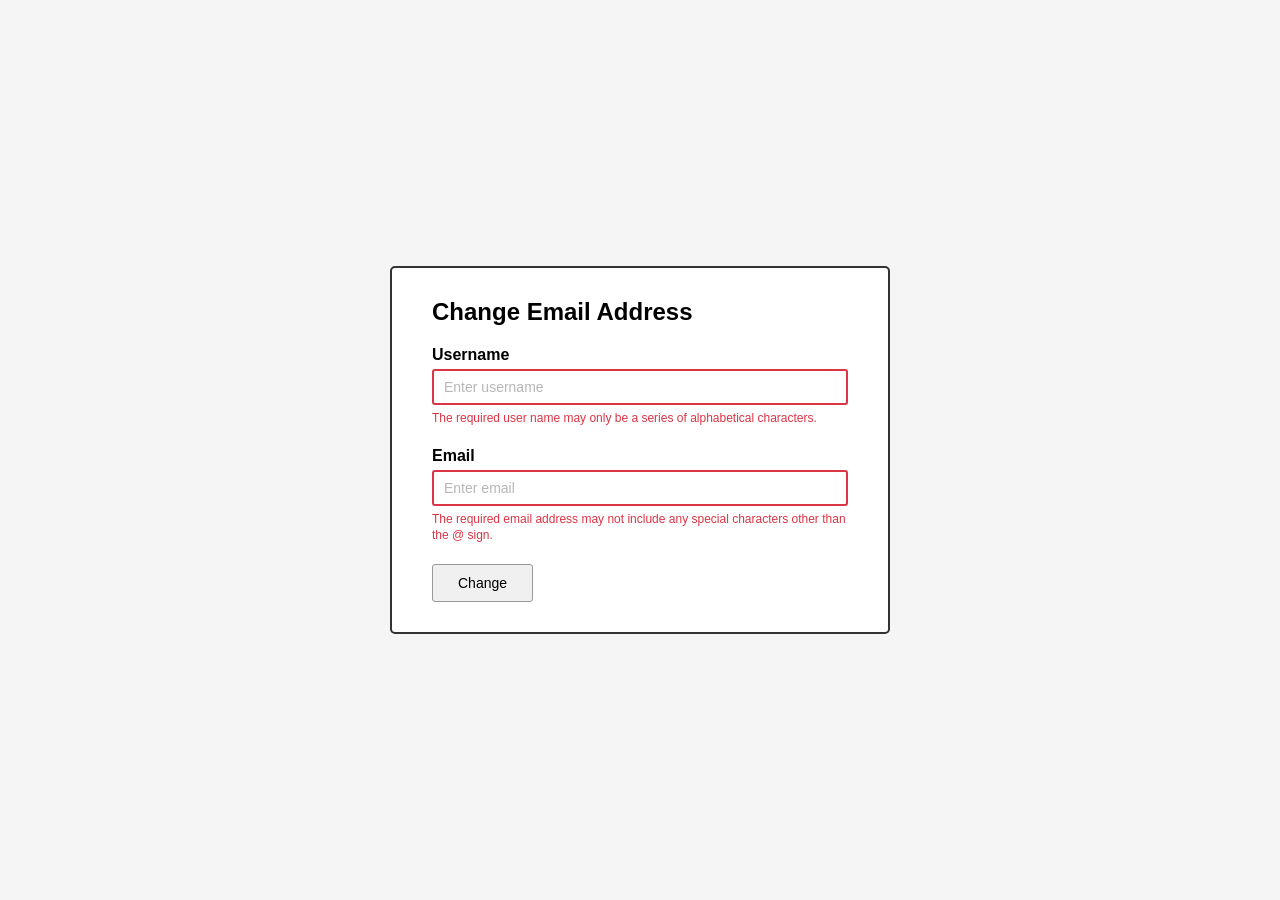
<file: DayThree/Task-2/index.html>
<!DOCTYPE html>
<html lang="en">
<head>
    <meta charset="UTF-8">
    <meta name="viewport" content="width=device-width, initial-scale=1.0">
    <title>Task 2 - Form Validation</title>
    <link rel="stylesheet" href="style.css">
</head>
<body>
    <div class="form-container">
        <h2>Change Email Address</h2>
        <form>
            <div class="form-group">
                <label for="username">Username</label>
                <input 
                    type="text" 
                    id="username" 
                    name="username" 
                    pattern="[a-zA-Z0-9]{3,}" 
                    required
                    placeholder="Enter username">
                <span class="helper-text">The required user name may only be a series of alphabetical characters.</span>
            </div>
            
            <div class="form-group">
                <label for="email">Email</label>
                <input 
                    type="email" 
                    id="email" 
                    name="email" 
                    required
                    placeholder="Enter email">
                <span class="helper-text">The required email address may not include any special characters other than the @ sign.</span>
            </div>
            
            <button type="submit">Change</button>
        </form>
    </div>
</body>
</html>
</file>
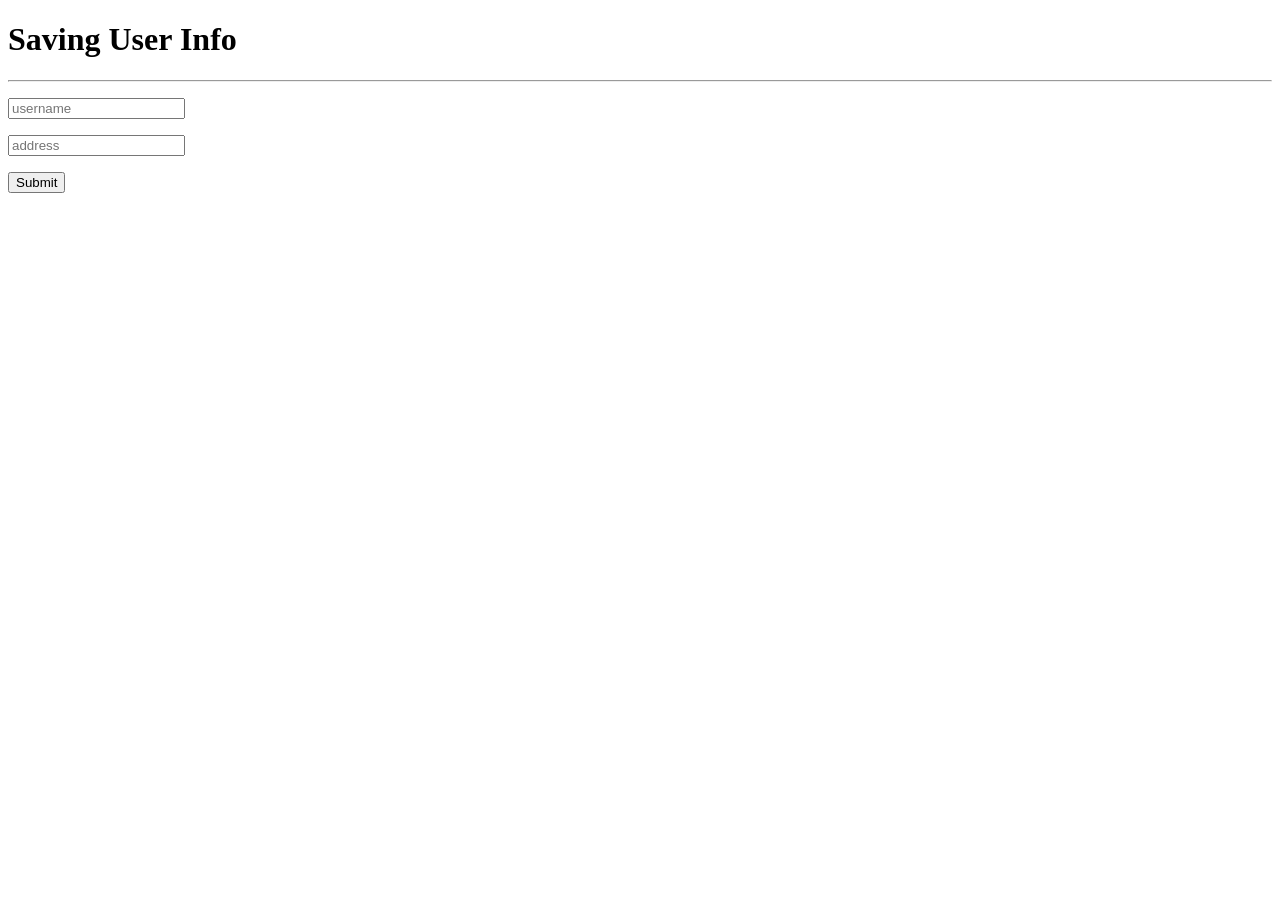
<file: DayTwo/Form&WebStorage/index.html>
<!DOCTYPE html>
<html lang="en">
<head>
    <meta charset="UTF-8">
    <meta name="viewport" content="width=device-width, initial-scale=1.0">
    <title>Form And web stoage</title>
</head>
<body>
    <h1>Saving User Info</h1>
    <hr>
        <form id="userForm"">
            <p><input id= "username" type="text" placeholder="username"></p>
            <p><input id= "address"  type="text" placeholder="address"></p>
            <p><button type="submit" >Submit</button></p>
        </form>
<script src="./form-web-storage.js"></script>
</body>
</html>
</file>
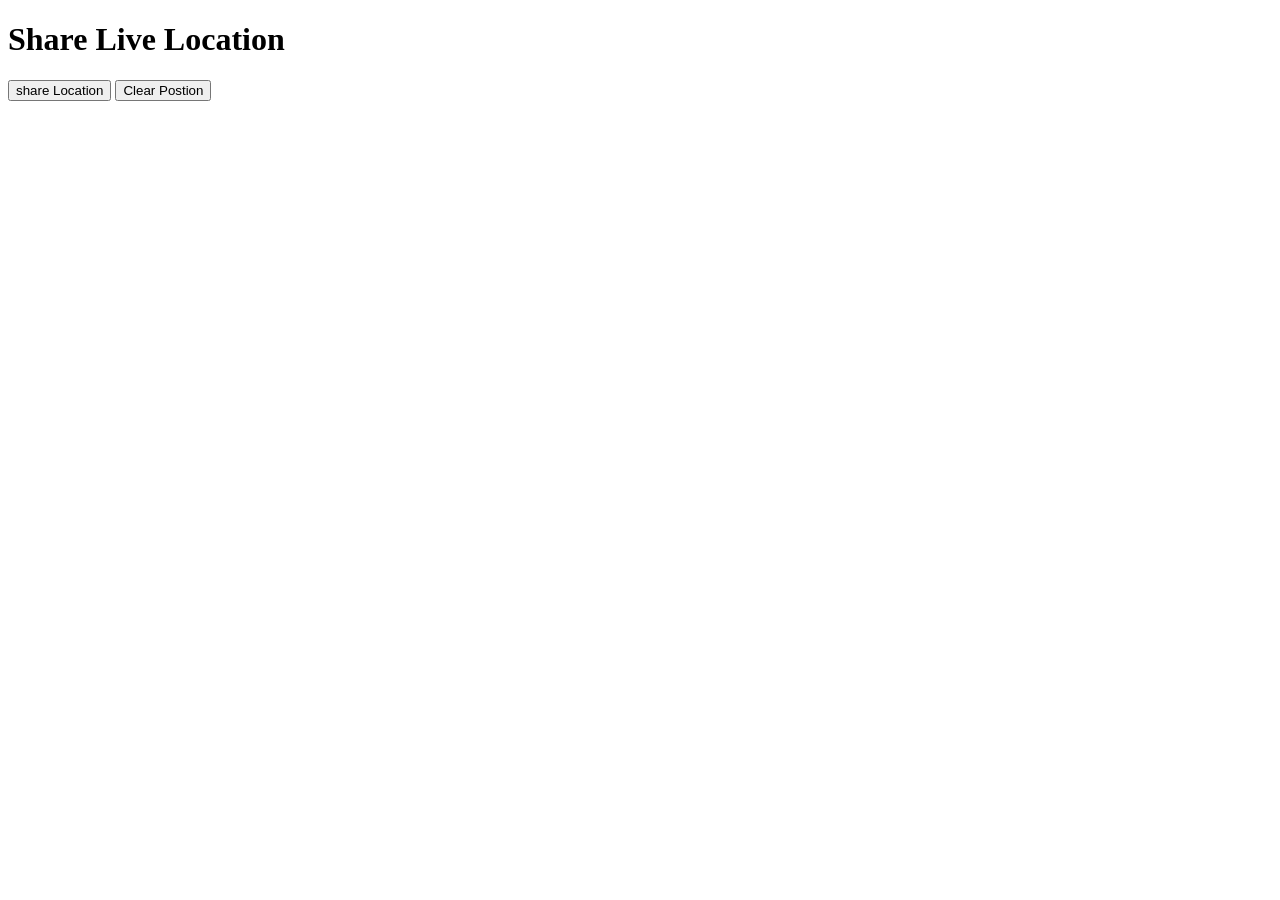
<file: DayTwo/Share_Live_Location/index.html>
<!DOCTYPE html>
<html lang="en">
<head>
    <meta charset="UTF-8">
    <meta name="viewport" content="width=device-width, initial-scale=1.0">
    <title>HTML5&CSS3</title>
</head>
<body>
        <h1>Share Live Location</h1>
        <p id="error-message"></p>
        <iframe 
            id="location" 
            width="100%"
            height="400"
            style="display:none; border:0;">
        </iframe>

        <button  onclick="getLoc()">share Location</button>
        <button  onclick="clearPosition()">Clear Postion</button>
    </body>
    <script src="./share-live-location.js"></script>
</html>
</file>
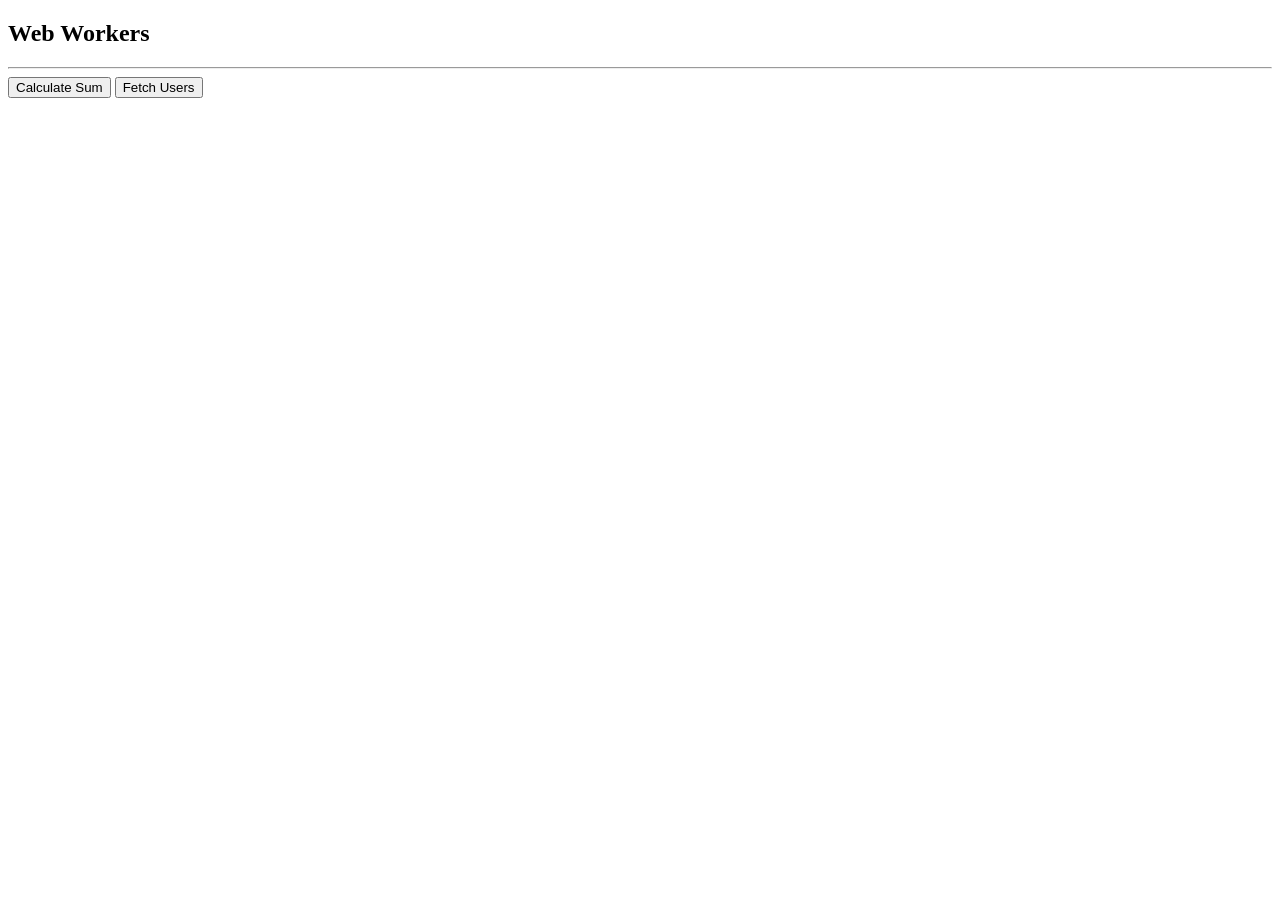
<file: DayTwo/Web-Workers/index.html>
<!DOCTYPE html>
<html lang="en">
<head>
    <meta charset="UTF-8">
    <title>Web Workers Demo</title>
</head>
<body>

<h2>Web Workers</h2>
<hr>
<button id="sumBtn">Calculate Sum</button>
<button id="fetchBtn">Fetch Users</button>

<pre id="output"></pre>

<script src="script.js"></script>
</body>
</html>
</file>
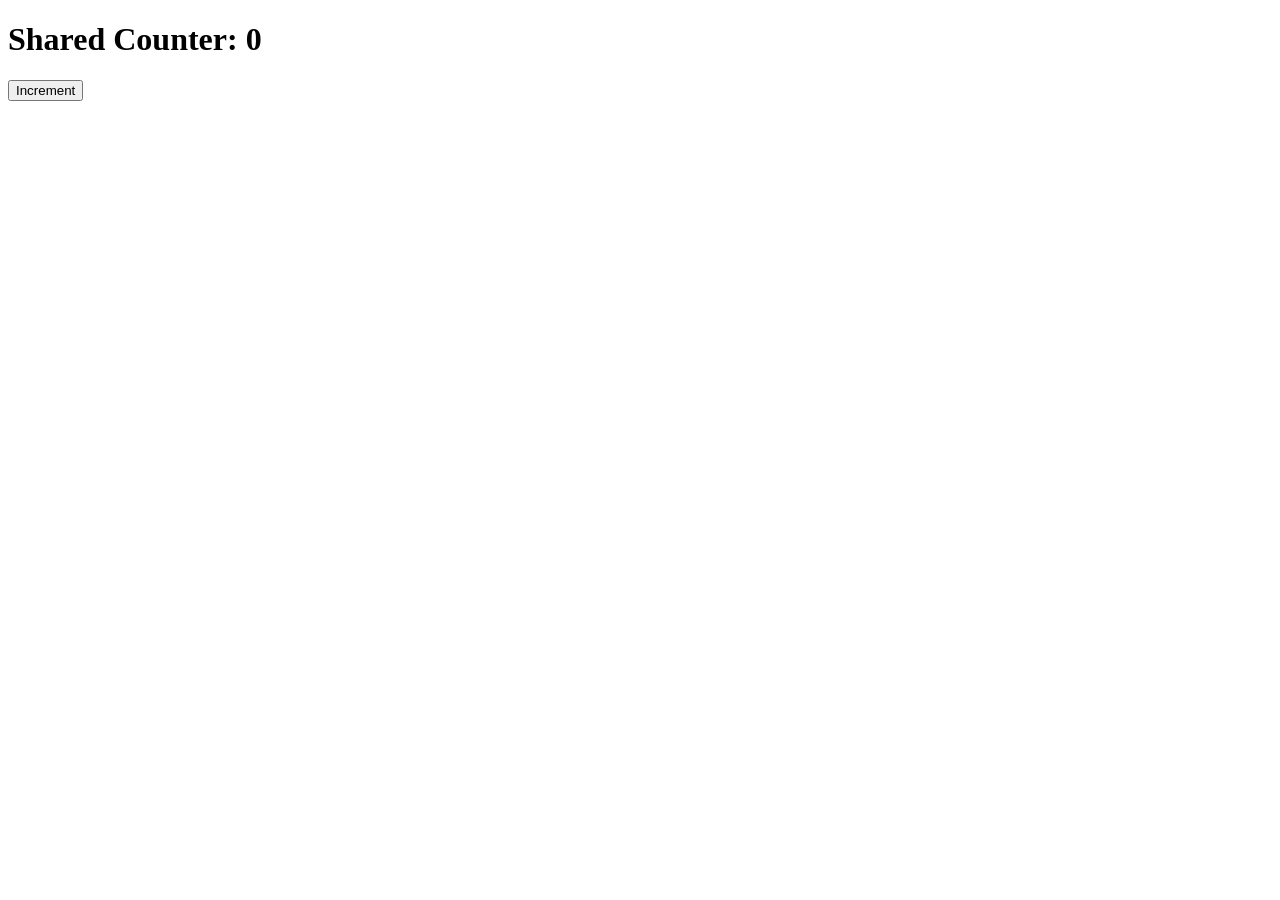
<file: DayTwo/Workers-VS-Shared_Workers/Shared-Workers/index.html>
<!DOCTYPE html>
<html lang="en">
<head>
    <meta charset="UTF-8">
    <meta name="viewport" content="width=device-width, initial-scale=1.0">
    <title>Shared Worker</title>
</head>
<body>
        <h1>Shared Counter: <span id="counter">0</span></h1>
        <button id="incBtn">Increment</button>
        <script src="main.js"></script>
    </body>
</html>
</file>
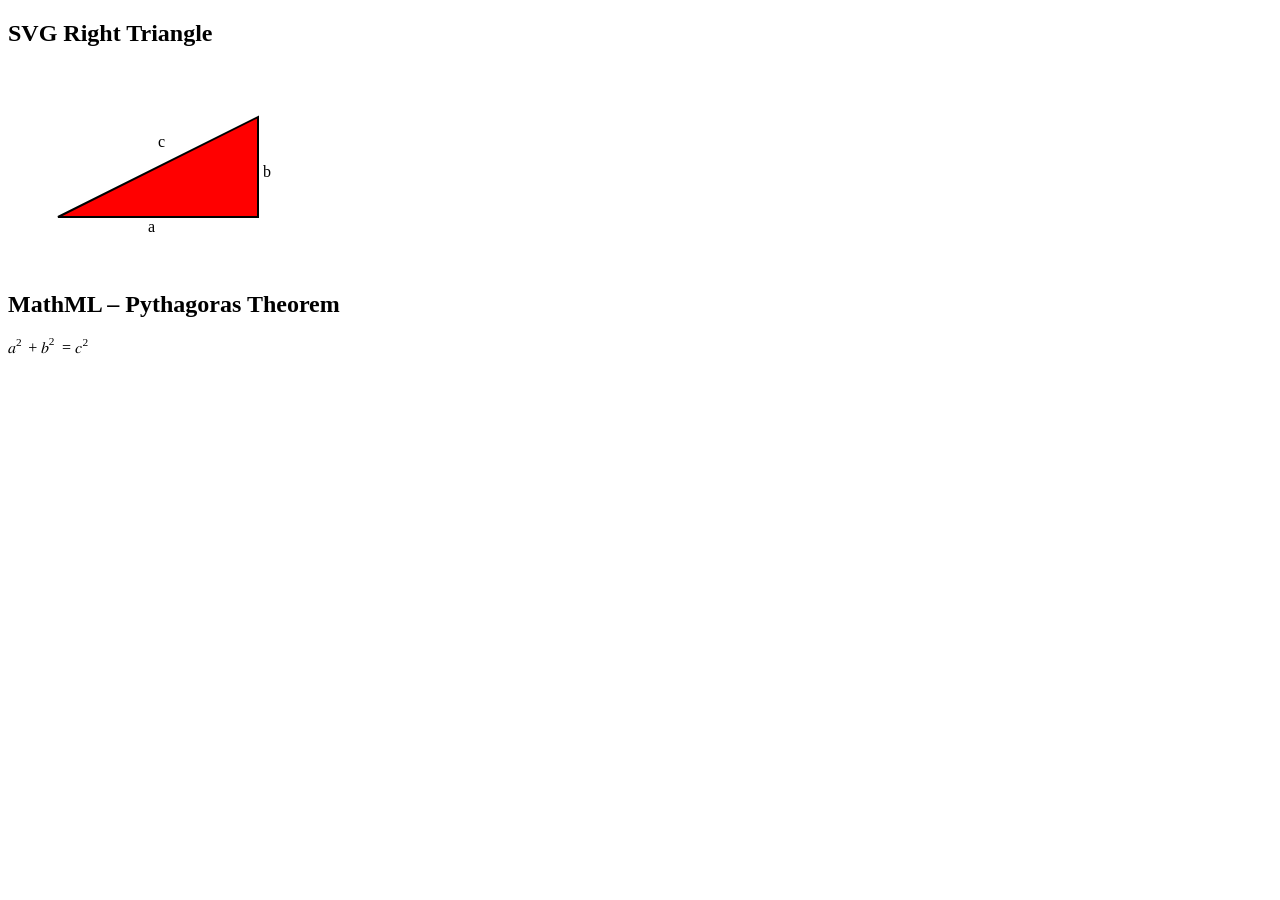
<file: DayOne/SVG-MathML/svg-mathml.html>
<!DOCTYPE html>
<html lang="en">
<head>
    <meta charset="UTF-8">
    <title>SVG & MathML</title>
</head>
<body>

<h2>SVG Right Triangle</h2>

<svg width="300" height="200">

    <polygon points="50,150 250,150 250,50"
                fill="Red"
                stroke="black"
                stroke-width="2" 
    />

    <!-- Labels -->
    <text x="140" y="165">a</text>
    <text x="255" y="110">b</text>
    <text x="150" y="80">c</text>
</svg>

<h2>MathML – Pythagoras Theorem</h2>

<math xmlns="http://www.w3.org/1998/Math/MathML">
    <msup>
        <mi>a</mi>
        <mn>2</mn>
    </msup>
    <mo>+</mo>
    <msup>
        <mi>b</mi>
        <mn>2</mn>
    </msup>
    <mo>=</mo>
    <msup>
        <mi>c</mi>
        <mn>2</mn>
    </msup>
</math>

</body>
</html>
</file>
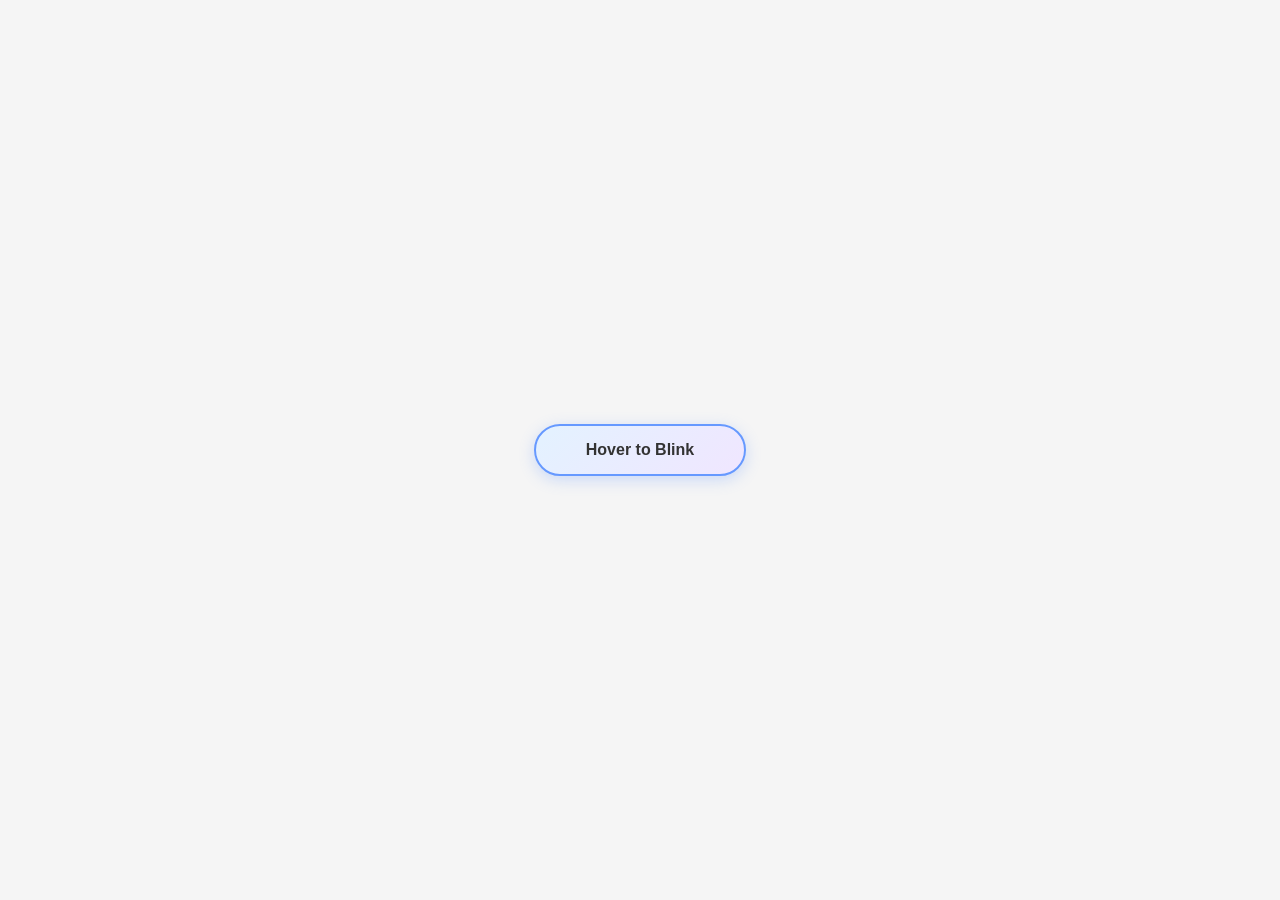
<file: DayThree/Task-3/index..html>
<!DOCTYPE html>
<html lang="en">
<head>
    <meta charset="UTF-8">
    <meta name="viewport" content="width=device-width, initial-scale=1.0">
    <title>Task 3 - Hover to Blink</title>
    <link rel="stylesheet" href="style.css">
</head>
<body>
    <div class="container">
        <button class="blink-button">Hover to Blink</button>
    </div>
</body>
</html>
</file>
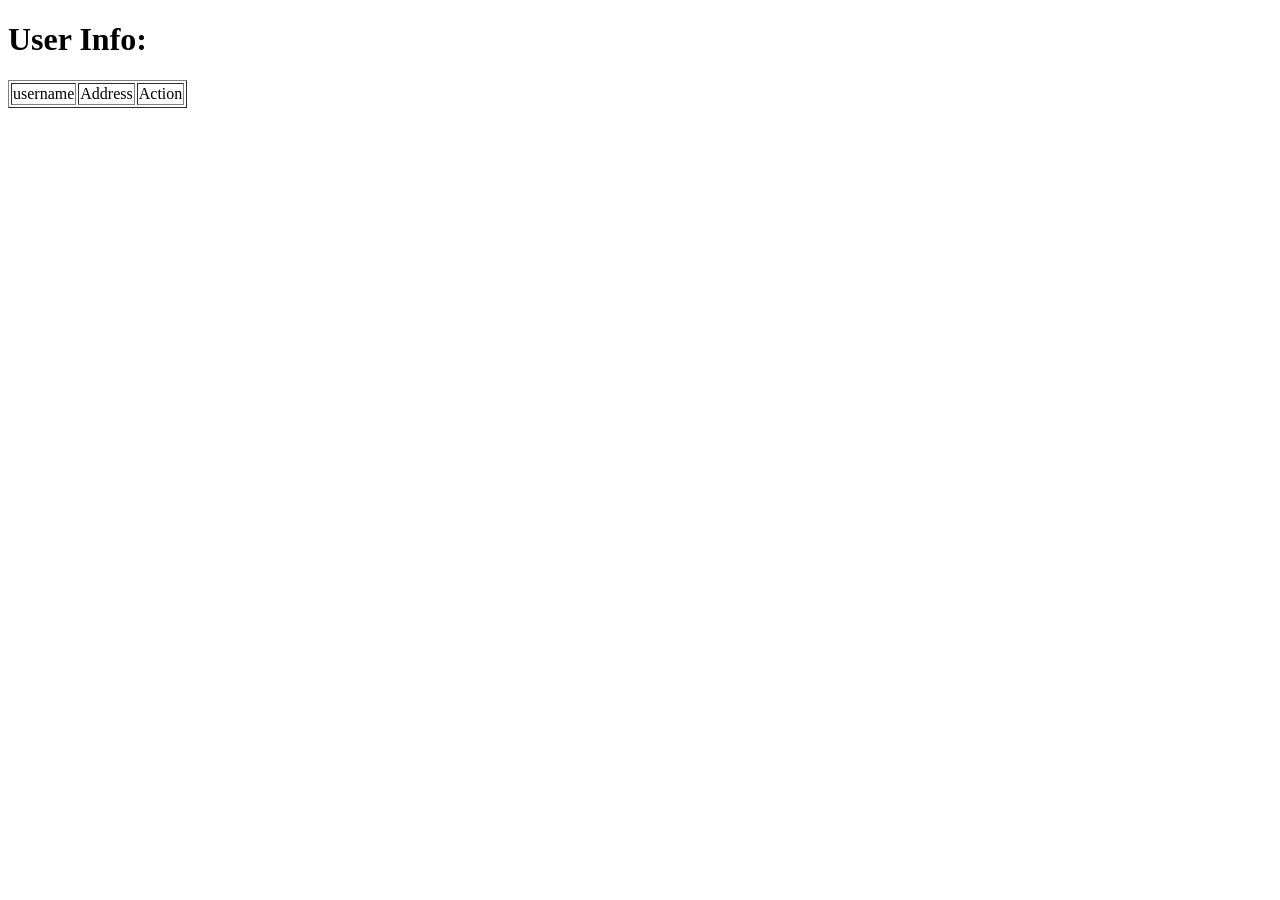
<file: DayTwo/Form&WebStorage/user-details.html>
<!DOCTYPE html>
<html lang="en">
<head>
    <meta charset="UTF-8">
    <meta name="viewport" content="width=device-width, initial-scale=1.0">
    <title>Getting User Info</title>
</head>
<body>
        <h1>User Info:</h1>
        <table border="1">
            <thead>
                <td>username</td>
                <td>Address</td>
                <td>Action</td>
            </thead>
            <tbody id="userTableBody"></tbody>
        </table>
        <script src="./getting-user-details.js"></script>
</body>
</html>
</file>
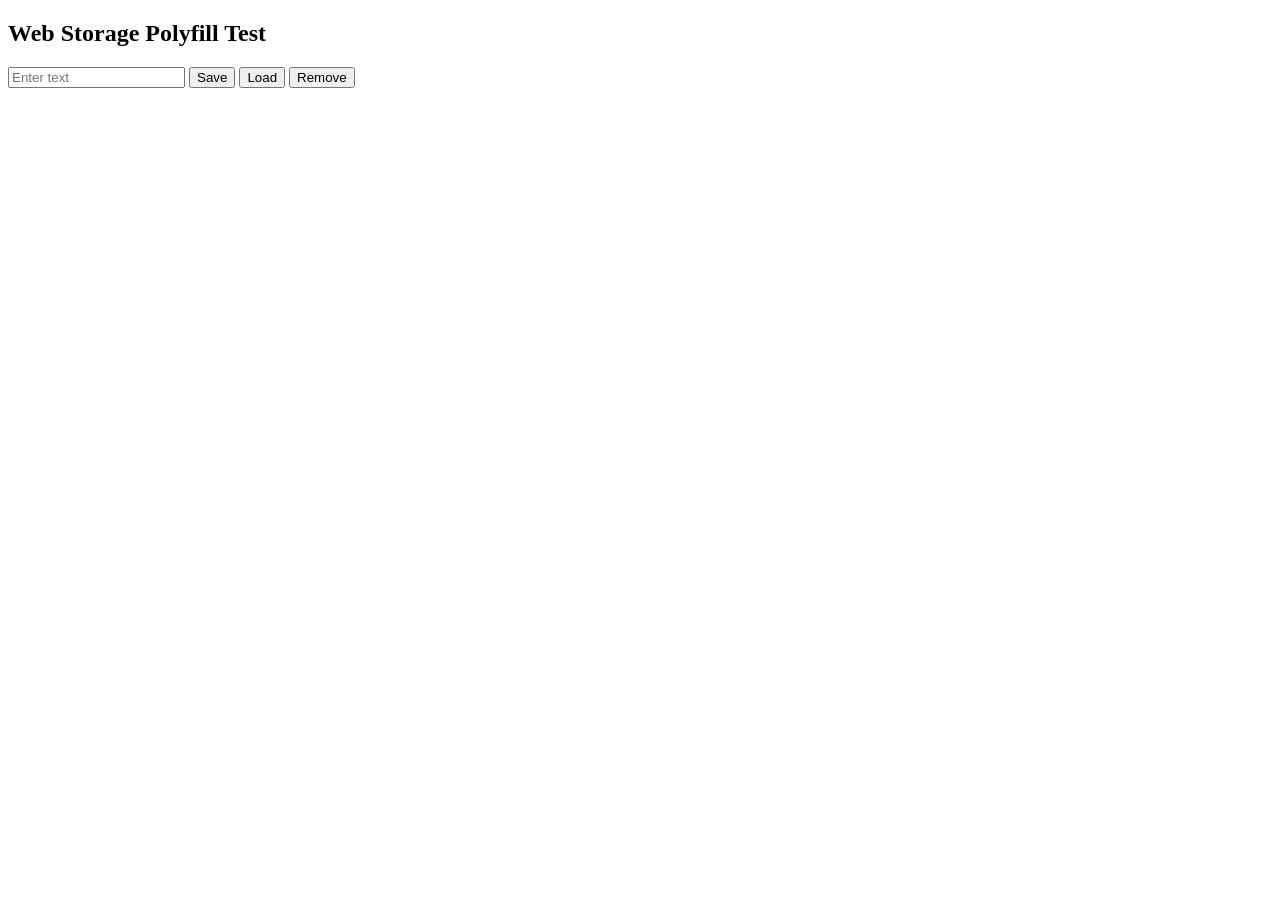
<file: DayOne/Cookie-Polyfill/src/storage.html>
<!DOCTYPE html>
<html lang="en">
<head>
    <meta charset="UTF-8">
    <title>Web Storage Polyfill</title>
</head>
<body>

<h2>Web Storage Polyfill Test</h2>

<input type="text" id="data" placeholder="Enter text">
<button onclick="save()">Save</button>
<button onclick="load()">Load</button>
<button onclick="remove()">Remove</button>

<p id="result"></p>

<script src="../script/cookie_storage.js"></script>
<script src="../script/storage-test.js"></script>
</body>
</html>
</file>
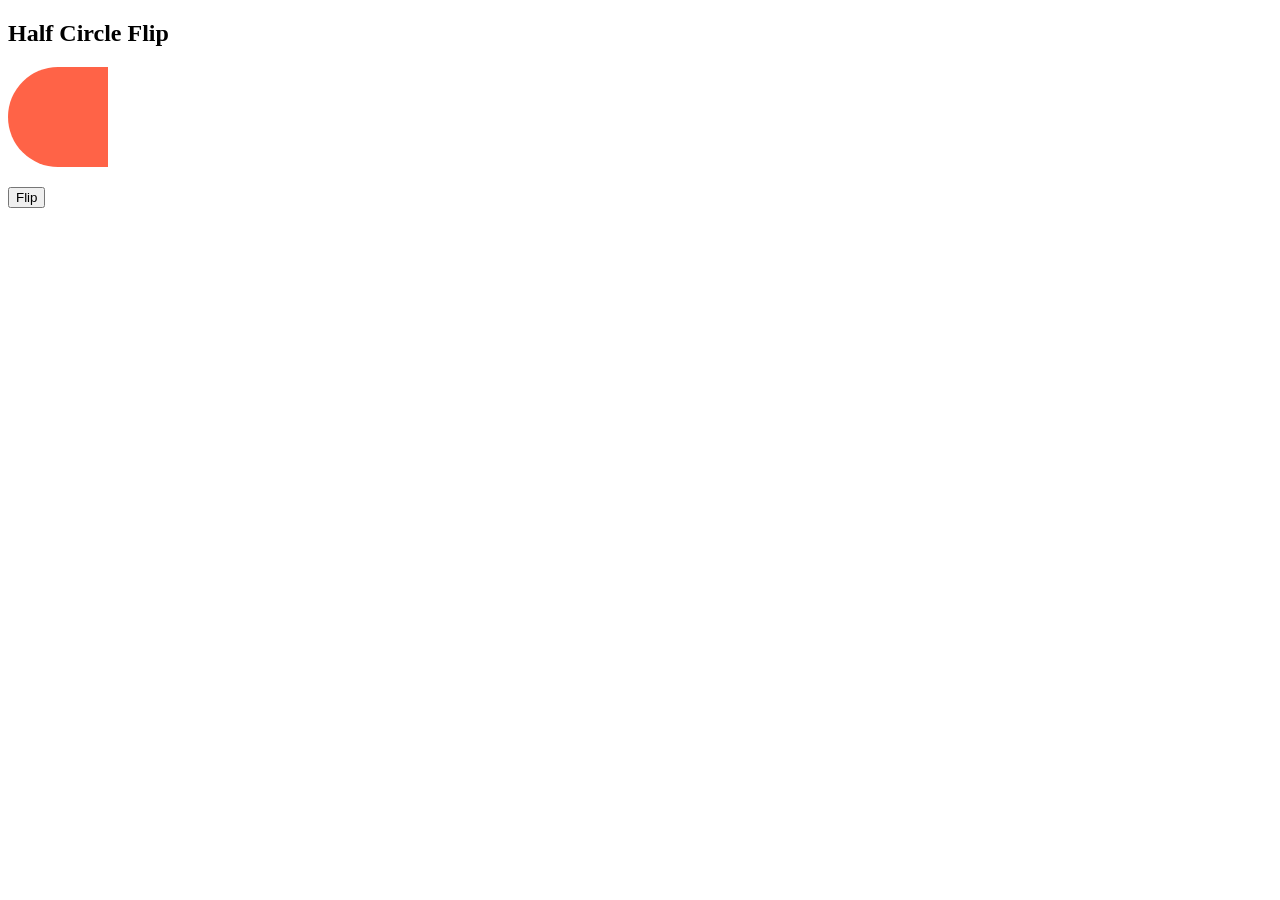
<file: DayOne/Switch_Half_Circles/src/half-circle.html>
<!DOCTYPE html>
<html lang="en">
<head>
    <meta charset="UTF-8">
    <title>Half Circle Flip</title>
    <link rel="stylesheet" href="../style/flip.css">
</head>
<body>

<h2>Half Circle Flip</h2>

<div class="circle">
    <div id="left" class="half left"></div>
    <div id="right" class="half right"></div>
</div>

<button onclick="flip()">Flip</button>

<script>
    let flipped = false;
    let count = 0;

    function flip() {
        if (count === 10) {
            document.getElementById("left").classList.add("full");
            document.getElementById("right").classList.add("full");
            return;
        }

        flipped = !flipped;
        document.getElementById("left").style.display = flipped ? "none" : "block";
        document.getElementById("right").style.display = flipped ? "block" : "none";
        count++;
    }
</script>

</body>
</html>
</file>
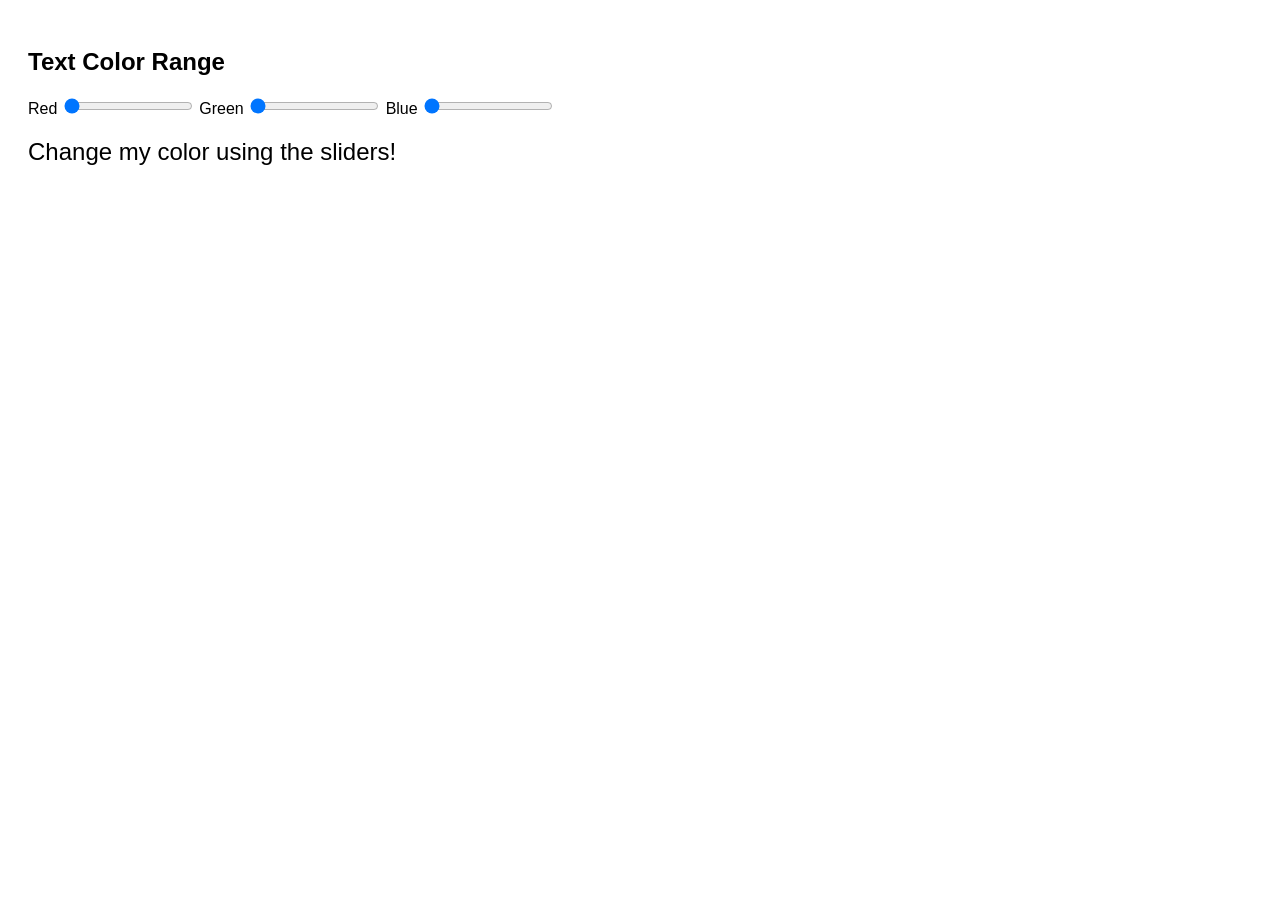
<file: DayOne/Text-Color-Range/src/text-color-range.html>
<!DOCTYPE html>
<html lang="en">
<head>
    <meta charset="UTF-8">
    <title>Text Color Range</title>
    <link rel="stylesheet" href="../styles/text-color.css">
</head>
<body>

<h2>Text Color Range</h2>

<label>Red</label>
<input type="range" min="0" max="255" value="0" oninput="changeColor()">

<label>Green</label>
<input type="range" min="0" max="255" value="0" oninput="changeColor()">

<label>Blue</label>
<input type="range" min="0" max="255" value="0" oninput="changeColor()">

<p id="text">Change my color using the sliders!</p>

<script src="../scripts/text-color-range-handler.js"></script>
</body>
</html>
</file>
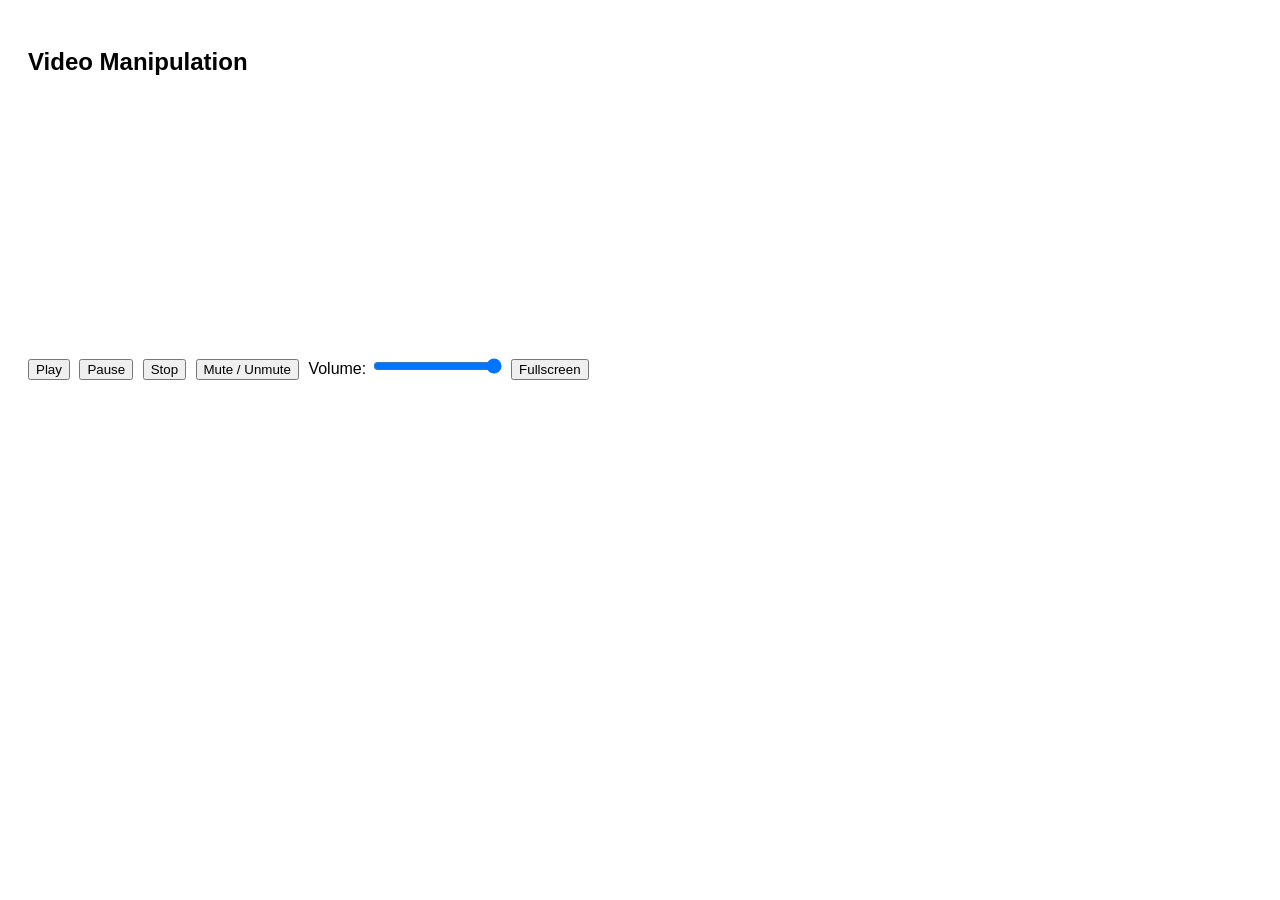
<file: DayOne/Video_Manipulation/src/myvideo.html>
<!DOCTYPE html>
<html lang="en">
<head>
    <meta charset="UTF-8">
    <title>Custom Video Controls</title>
    <link rel="stylesheet" href="../styles/video.css">
</head>
<body>

<h2>Video Manipulation</h2>

<video id="myVideo">
    <source src="https://res.cloudinary.com/dr9yx1tod/video/upload/v1745958400/uploaded_Videos/video-1745958309042.mp4" type="video/mp4">
    Your browser does not support HTML5 video.
</video>

<div class="controls">
    <button onclick="playVideo()">Play</button>
    <button onclick="pauseVideo()">Pause</button>
    <button onclick="stopVideo()">Stop</button>
    <button onclick="muteVideo()">Mute / Unmute</button>

    Volume:
    <input type="range" min="0" max="1" step="0.1" value="1" onchange="changeVolume(this.value)">

    <button onclick="fullScreen()">Fullscreen</button>
</div>

<script src="../scripts/video_Control_handlers.js"></script>
</body>
</html>
</file>
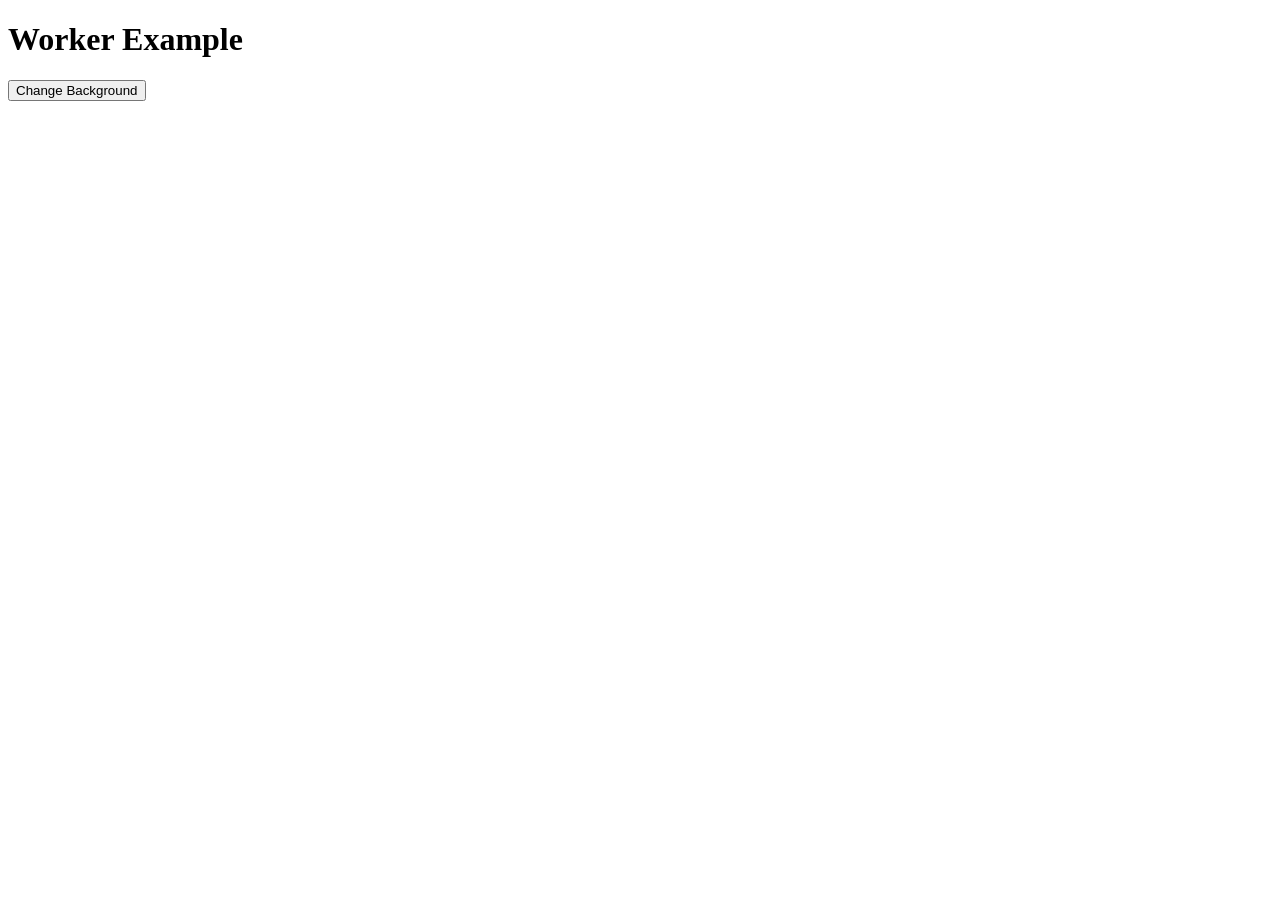
<file: DayTwo/Workers-VS-Shared_Workers/Workers/workers.html>
<!DOCTYPE html>
<html lang="en">
<head>
    <meta charset="UTF-8">
    <meta name="viewport" content="width=device-width, initial-scale=1.0">
    <title>Workers</title>
</head>
<body>
    <h1>Worker Example</h1>
    <button id="bgButton">Change Background</button>
    <script src="main.js"></script>

</body>
</html>
</file>
<file: DayThree/Task-2/style.css>
* {
    margin: 0;
    padding: 0;
    box-sizing: border-box;
}

body {
    display: flex;
    justify-content: center;
    align-items: center;
    min-height: 100vh;
    background-color: #f5f5f5;
    font-family: Arial, sans-serif;
}

.form-container {
    background-color: white;
    padding: 30px 40px;
    border: 2px solid #333;
    border-radius: 5px;
    max-width: 500px;
    width: 100%;
}

h2 {
    margin-bottom: 20px;
    font-size: 24px;
    font-weight: bold;
}

.form-group {
    margin-bottom: 20px;
}

label {
    display: block;
    margin-bottom: 5px;
    font-weight: bold;
}

input[type="text"],
input[type="email"] {
    width: 100%;
    padding: 8px 10px;
    border: 2px solid #ccc;
    border-radius: 3px;
    font-size: 14px;
    outline: none;
    transition: border-color 0.3s;
}

input[type="text"]:invalid,
input[type="email"]:invalid {
    border-color: #dc3545;
}

input[type="text"]:valid,
input[type="email"]:valid {
    border-color: #007bff;
}

input[type="text"]:focus,
input[type="email"]:focus {
    border-color: #007bff;
}

.helper-text {
    display: block;
    margin-top: 5px;
    font-size: 12px;
    color: #666;
    line-height: 1.4;
}

input:invalid + .helper-text {
    color: #dc3545;
}

input:valid + .helper-text {
    color: #666;
}

input::placeholder {
    color: #999;
    opacity: 0.7;
}

button {
    padding: 10px 25px;
    background-color: #f0f0f0;
    border: 1px solid #999;
    border-radius: 3px;
    cursor: pointer;
    font-size: 14px;
    transition: background-color 0.3s;
}

button:hover {
    background-color: #e0e0e0;
}

input:invalid:not(:placeholder-shown)::before {
    content: "⚠️";
}

input:required:invalid:not(:focus):not(:placeholder-shown) {
    border-color: #dc3545;
    background-color: #fff5f5;
}
</file>
<file: DayThree/Task-3/style.css>
* {
    margin: 0;
    padding: 0;
    box-sizing: border-box;
}

body {
    display: flex;
    justify-content: center;
    align-items: center;
    min-height: 100vh;
    background-color: #f5f5f5;
    font-family: Arial, sans-serif;
    transition: background-color 0.5s ease;
}

body:has(.blink-button:hover) {
    animation: backgroundBlink 0.8s ease-in-out infinite;
}

.container {
    display: flex;
    justify-content: center;
    align-items: center;
}

.blink-button {
    padding: 15px 50px;
    font-size: 16px;
    font-weight: bold;
    color: #333;
    background: linear-gradient(135deg, #e3f2ff, #f0e6ff);
    border: 2px solid #6699ff;
    border-radius: 50px;
    cursor: pointer;
    transition: all 0.3s ease;
    box-shadow: 0 4px 15px rgba(102, 153, 255, 0.3);
    position: relative;
    overflow: hidden;
}

.blink-button::before {
    content: '';
    position: absolute;
    top: -50%;
    left: -50%;
    width: 200%;
    height: 200%;
    background: radial-gradient(circle, rgba(255, 255, 255, 0.3) 0%, transparent 70%);
    opacity: 0;
    transition: opacity 0.3s ease;
}

.blink-button:hover {
    animation: blinkAnimation 0.8s ease-in-out infinite;
    box-shadow: 0 6px 25px rgba(255, 102, 204, 0.5);
}

.blink-button:hover::before {
    opacity: 1;
    animation: shimmer 1.5s ease-in-out infinite;
}

@keyframes blinkAnimation {
    0% {
        background: linear-gradient(135deg, #e3f2ff, #f0e6ff);
        border-color: #6699ff;
    }
    50% {
        background: linear-gradient(135deg, #ffe3f0, #fff0f5);
        border-color: #ff66cc;
        transform: scale(1.05);
    }
    100% {
        background: linear-gradient(135deg, #e3f2ff, #f0e6ff);
        border-color: #6699ff;
    }
}

@keyframes shimmer {
    0% {
        transform: translate(-50%, -50%) rotate(0deg);
    }
    100% {
        transform: translate(50%, 50%) rotate(360deg);
    }
}

@keyframes backgroundBlink {
    0% {
        background-color: #f5f5f5;
    }
    50% {
        background-color: #e6f3ff;
    }
    100% {
        background-color: #f5f5f5;
    }
}
</file>
<file: DayOne/Switch_Half_Circles/style/flip.css>
.circle {
    width: 200px;
    height: 100px;
    position: relative;
    margin-bottom: 20px;
}

.half {
    width: 100px;
    height: 100px;
    position: absolute;
    top: 0;
    background: tomato;
}

.left {
    left: 0;
    border-radius: 100px 0 0 100px;
}

.right {
    right: 0;
    border-radius: 0 100px 100px 0;
    display: none;
}
</file>
<file: DayOne/Text-Color-Range/styles/text-color.css>
body {
    font-family: Arial, sans-serif;
    padding: 20px;
}

#text {
    font-size: 24px;
    margin-top: 20px;
}
</file>
<file: DayOne/Video_Manipulation/styles/video.css>
body {
    font-family: Arial, sans-serif;
    padding: 20px;
}

video {
    width: 500px;
    display: block;
    margin-bottom: 10px;
}

.controls button,
.controls input {
    margin-right: 5px;
}
</file>
